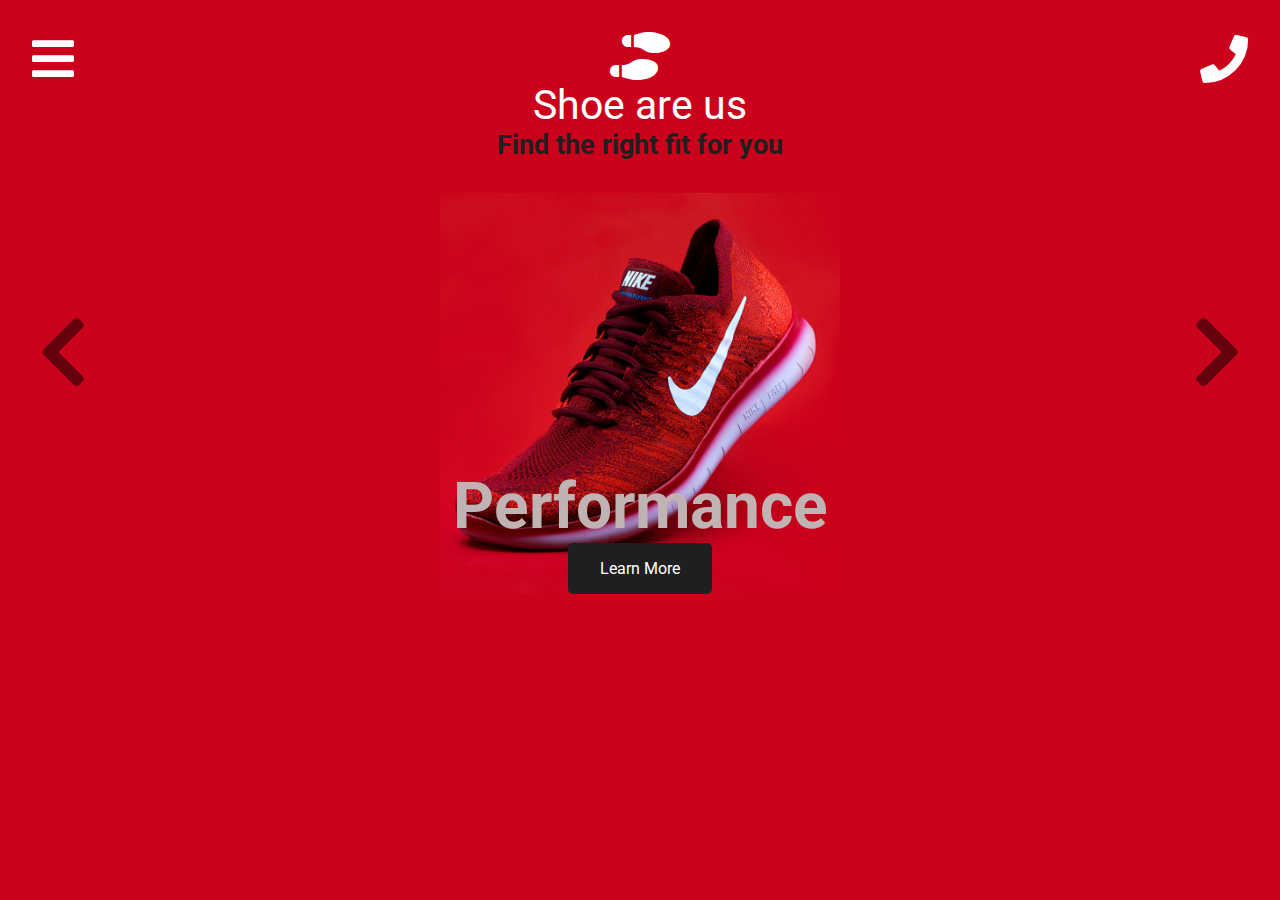
<file: Foot wear/index.html>
<!DOCTYPE html>
<html lang="en">
  <head>
    <meta charset="UTF-8" />
    <meta name="viewport" content="width=device-width, initial-scale=1.0" />
    <title>Shoe Store</title>
    <link
      rel="stylesheet"
      href="https://cdnjs.cloudflare.com/ajax/libs/font-awesome/5.14.0/css/all.min.css"
    />
    <link rel="stylesheet" href="style.css" />
    <script src="script.js" defer></script>
  </head>
  <body>
    <a href="#" class="hamburger"><i class="fas fa-bars"></i></a>
    <a href="#" class="phone"> <i class="fas fa-phone"></i> </a>
    <div class="logo">
      <i class="fas fa-shoe-prints"></i>
      <h2>Shoe are us</h2>
      <p>Find the right fit for you</p>
    </div>
    <div class="carousel-container">
      <div class="carousel" id="carousel">
        <div class="slide" data-bg="cb021c">
          <img src="./images/shoe-1.jpg" alt="Shoe 1" />
          <h1>Performance</h1>
          <a href="#">Learn More</a>
        </div>
        <div class="slide" data-bg="e0e1e3">
          <img src="./images/shoe-2.jpg" alt="Shoe 2" />
          <h1>Casual</h1>
          <a href="#">Learn More</a>
        </div>
        <div class="slide" data-bg="f6f7f9">
          <img src="./images/shoe-3.jpg" alt="Shoe 3" />
          <h1>Sport</h1>
          <a href="#">Learn More</a>
        </div>
        <div class="slide" data-bg="3f4346">
          <img src="./images/shoe-4.jpg" alt="Shoe 4" />
          <h1>Formal</h1>
          <a href="#">Learn More</a>
        </div>
      </div>

      <button id="left" class="left-arrow arrow">
        <i class="fas fa-chevron-left"></i>
      </button>
      <button id="right" class="right-arrow arrow">
        <i class="fas fa-chevron-right"></i>
      </button>

      <div class="progress"></div>
    </div>
  </body>
</html>
</file>
<file: Foot wear/style.css>
@import url("https://fonts.googleapis.com/css2?family=Roboto:wght@300;400;500;700;900&display=swap");

* {
  box-sizing: border-box;
}

body {
  background-color: #cb021c;
  font-family: "Roboto", sans-serif;
  margin: 0;
  transition: background 0.4s ease-in-out;
  overflow: hidden;
}

a {
  color: white;
  text-decoration: none;
}

.hamburger {
  position: fixed;
  top: 2rem;
  left: 2rem;
  font-size: 3rem;
}

.phone {
  position: fixed;
  top: 2rem;
  right: 2rem;
  font-size: 3rem;
}

.logo {
  color: white;
  font-size: 1.7rem;
  margin: 2rem 0;
  text-align: center;
}

.logo i {
  font-size: 3rem;
}

.logo h2 {
  font-weight: normal;
  margin: 0;
}

.logo p {
  color: #1f1f1f;
  font-weight: bold;
  margin: 0;
}

.carousel-container {
  overflow: hidden;
  position: relative;
  height: 60vh;
  width: 100vw;
}

.carousel {
  display: flex;
  position: absolute;
  left: 0;
  top: 0;
  transform: translateX(0);
  transition: transform 0.4s ease-in-out;
}

.slide {
  width: 100vw;
  text-align: center;
}

.slide img {
  object-fit: cover;
  height: 400px;
  width: 400px;
}

.slide h1 {
  color: rgb(192, 179, 179);
  font-size: 4rem;
  margin-top: -8rem;
  margin-bottom: 15px;
}

.slide a {
  background-color: #1f1f1f;
  padding: 1rem 2rem;
  border-radius: 5px;
}

.arrow {
  background-color: transparent;
  border: 0;
  cursor: pointer;
  position: absolute;
  top: 30%;
  transform: translateY(-50%);
  font-size: 5rem;
  color: black;
  opacity: 0.5;
}

.left-arrow {
  left: 2rem;
}

.right-arrow {
  right: 2rem;
}
</file>
